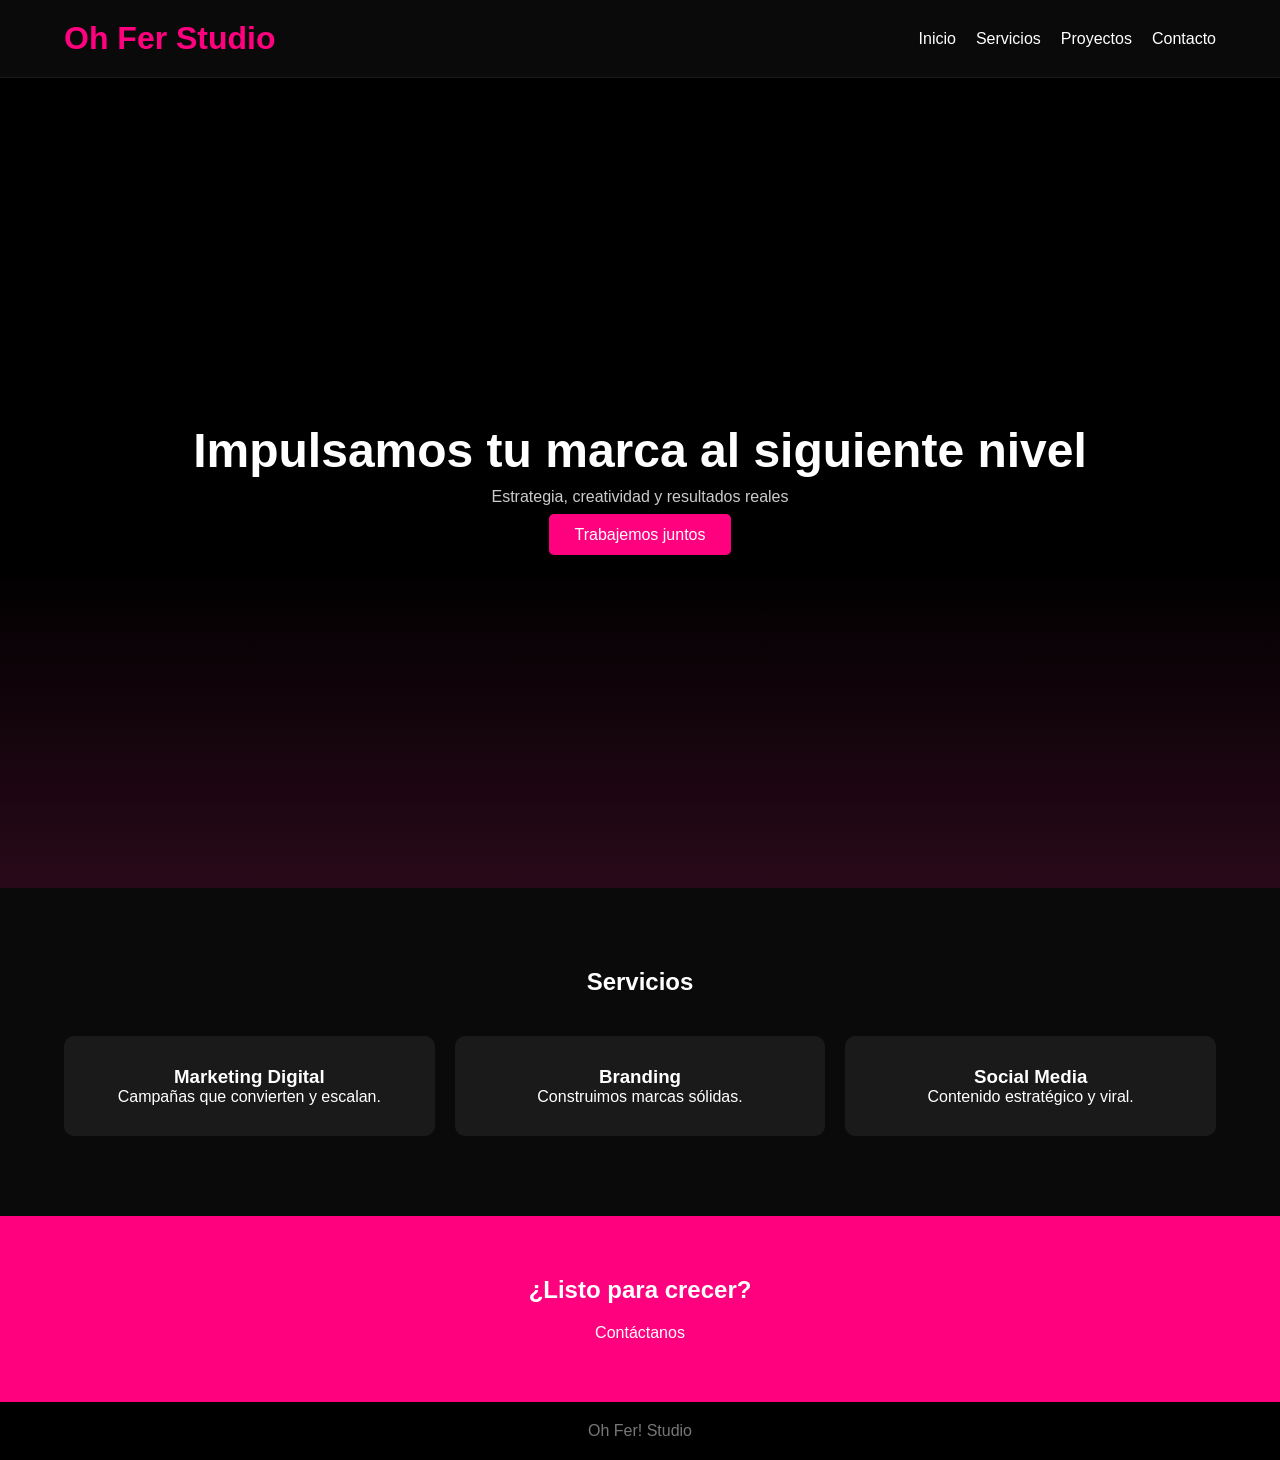
<file: index.html>
<!DOCTYPE html>
<html lang="es">
<head>
  <meta charset="UTF-8">
  <title>Oh Fer! Studio</title>
  <meta name="viewport" content="width=device-width, initial-scale=1.0">
  <link rel="stylesheet" href="styles.css">
</head>
<body>
  <div id="particles-js"></div>

  <script>
document.addEventListener("DOMContentLoaded", function () {
  if (typeof particlesJS === "undefined") {
    console.error("particles.js NO cargó");
    return;
  }

  particlesJS("particles-hero", {
    particles: {
      number: { value: 50 },
      color: { value: "#ff007f" },
      opacity: { value: 0.2 },
      size: { value: 3 },
      move: { speed: 1 }
    }
  });

  console.log("particles inicializado");
});
</script>
  <!-- NAVBAR -->
  <header class="header">
    <div class="container nav">
      <h1 class="logo">Oh Fer Studio</h1>
      <nav>
  <ul>
    <li><a href="index.html">Inicio</a></li>
    <li><a href="services.html">Servicios</a></li>
    <li><a href="projects.html">Proyectos</a></li>
    <li><a href="contact.html">Contacto</a></li>
  </ul>
</nav>
    </div>
  </header>

  <!-- HERO -->
  <section class="hero">
  <div id="particles-hero"></div>

  <div class="container hero-content">
    <h2>Impulsamos tu marca al siguiente nivel</h2>
    <p>Estrategia, creatividad y resultados reales</p>
    <a href="contact.html" class="btn">Trabajemos juntos</a>
  </div>
</section>

  <!-- SERVICIOS -->
  <section class="services container">
    <h2>Servicios</h2>
    <div class="grid">
      <div class="card">
        <h3>Marketing Digital</h3>
        <p>Campañas que convierten y escalan.</p>
      </div>
      <div class="card">
        <h3>Branding</h3>
        <p>Construimos marcas sólidas.</p>
      </div>
      <div class="card">
        <h3>Social Media</h3>
        <p>Contenido estratégico y viral.</p>
      </div>
    </div>
  </section>

  <!-- CTA -->
  <section class="cta">
    <div class="container">
      <h2>¿Listo para crecer?</h2>
      <a href="#" class="btn">Contáctanos</a>
    </div>
  </section>

  <!-- FOOTER -->
  <footer class="footer">
    <p>Oh Fer! Studio</p>
  </footer>

</body>
</html>
</file>
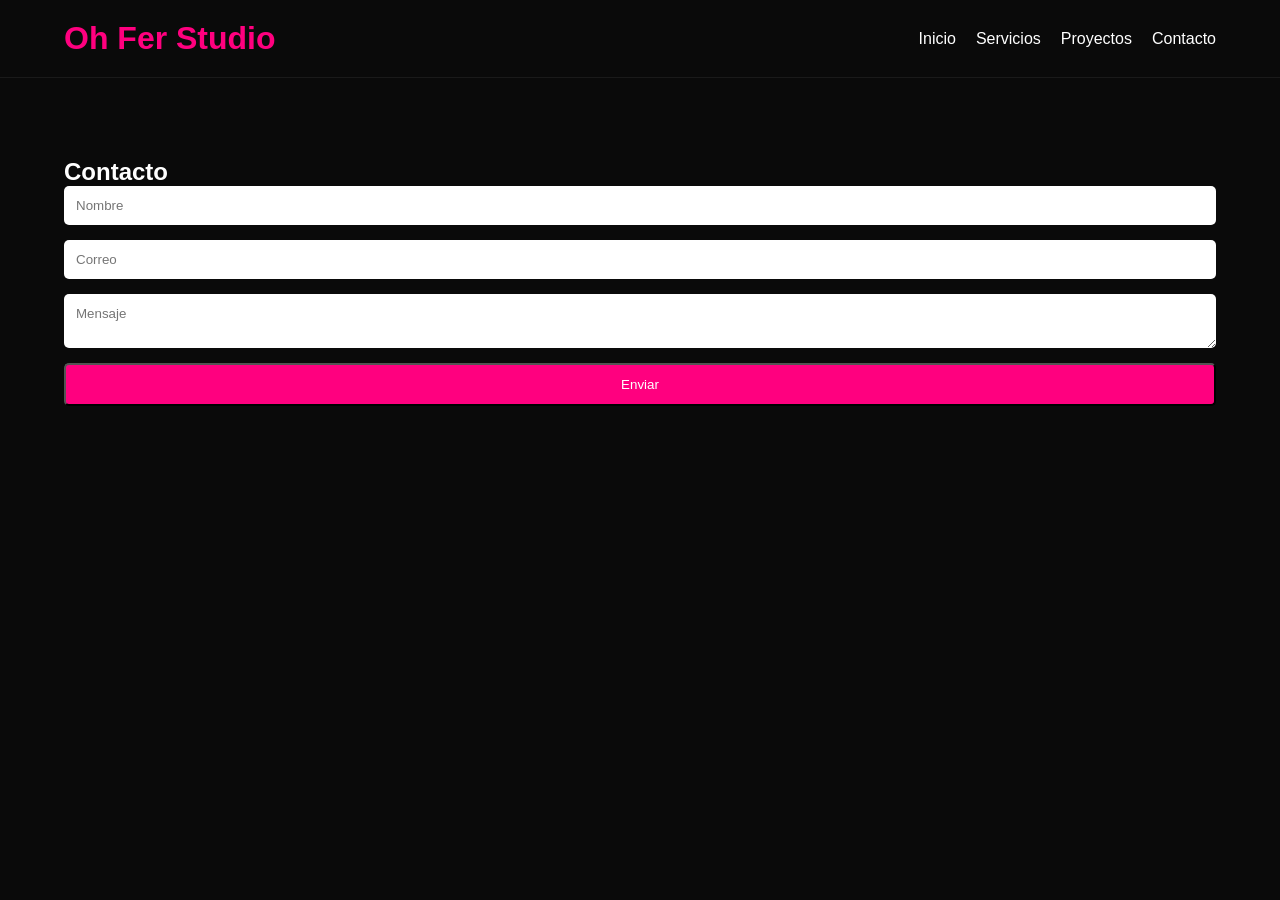
<file: contact.html>
<!DOCTYPE html>
<html lang="es">
<head>
  <meta charset="UTF-8">
  <title>Contacto</title>
  <meta name="viewport" content="width=device-width, initial-scale=1.0">
  <link rel="stylesheet" href="styles.css">
</head>
<body>

  <!-- NAVBAR -->
  <header class="header">
    <div class="container nav">
      <h1 class="logo">Oh Fer Studio</h1>
      <nav>
        <ul>
          <li><a href="index.html">Inicio</a></li>
          <li><a href="services.html">Servicios</a></li>
          <li><a href="projects.html">Proyectos</a></li>
          <li><a href="contact.html">Contacto</a></li>
        </ul>
      </nav>
    </div>
  </header>

  <!-- CONTACTO -->
  <section class="container" style="padding:80px 0;">
    <h2>Contacto</h2>

    <form class="contact-form">
      <input type="text" placeholder="Nombre" required>
      <input type="email" placeholder="Correo" required>
      <textarea placeholder="Mensaje"></textarea>
      <button class="btn">Enviar</button>
    </form>
  </section>

</body>
</html>
</file>
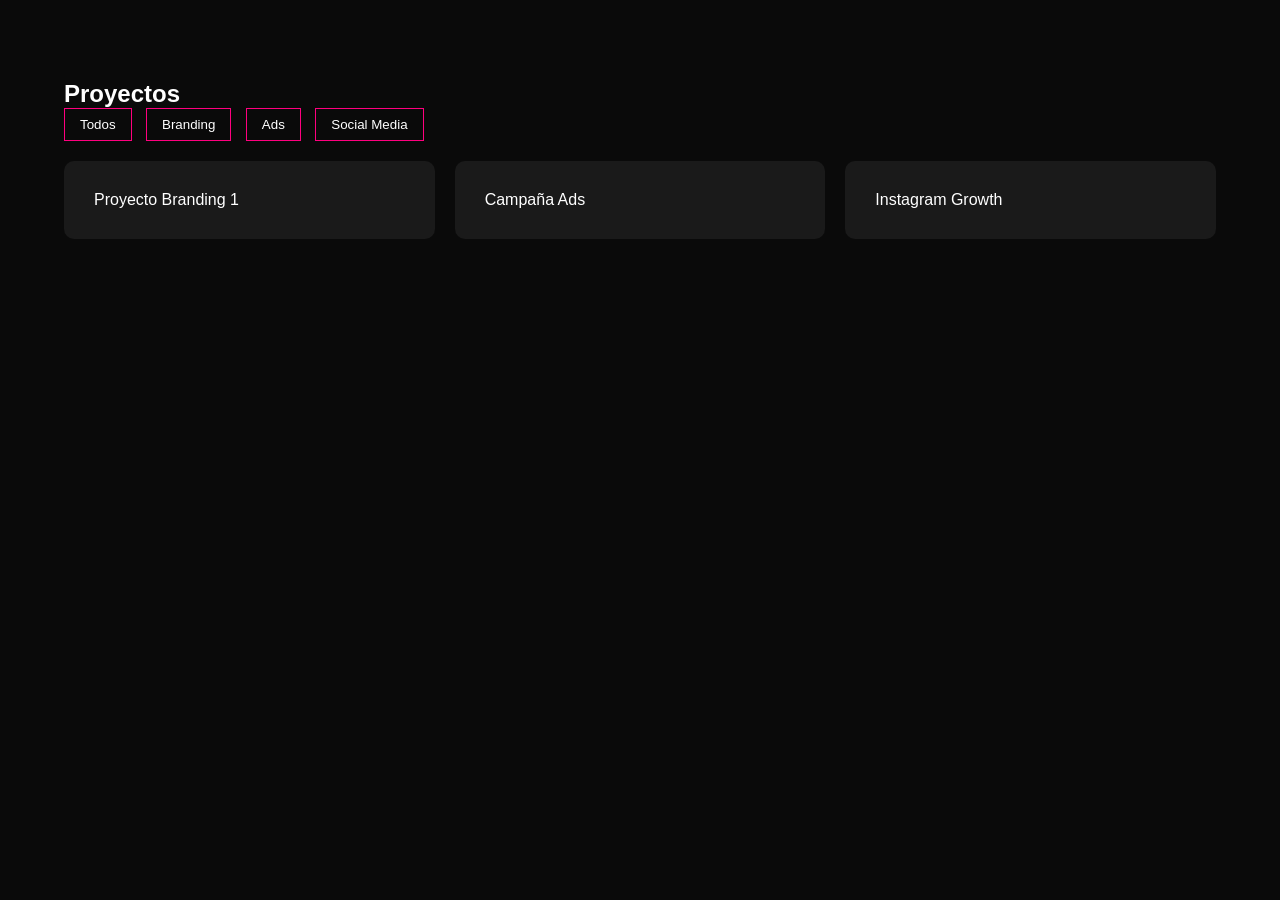
<file: projects.html>
<!DOCTYPE html>
<head>
  <meta charset="UTF-8">
  <title>Proyectos</title>
  <meta name="viewport" content="width=device-width, initial-scale=1.0">
  <link rel="stylesheet" href="styles.css">
</head>
<section class="container" style="padding:80px 0;">
  <h2>Proyectos</h2>

  <!-- FILTROS -->
  <div class="filters">
    <button onclick="filter('all')">Todos</button>
    <button onclick="filter('branding')">Branding</button>
    <button onclick="filter('ads')">Ads</button>
    <button onclick="filter('social')">Social Media</button>
  </div>

  <!-- PROYECTOS -->
  <div class="grid">
    <div class="card project branding">Proyecto Branding 1</div>
    <div class="card project ads">Campaña Ads</div>
    <div class="card project social">Instagram Growth</div>
  </div>
</section>

<script>
function filter(category) {
  const items = document.querySelectorAll('.project');

  items.forEach(item => {
    if (category === 'all' || item.classList.contains(category)) {
      item.style.display = 'block';
    } else {
      item.style.display = 'none';
    }
  });
}
</script>
</file>
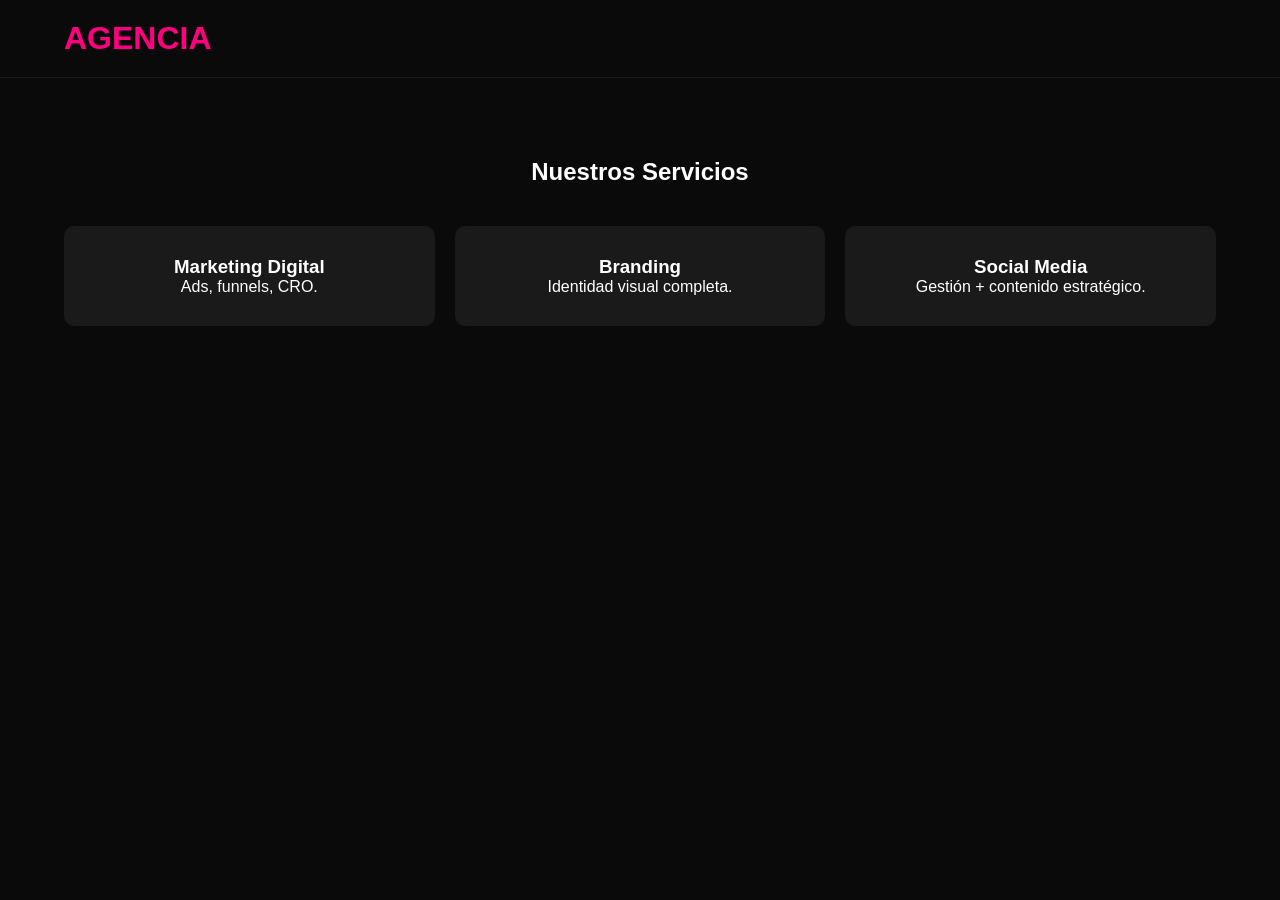
<file: services.html>
<!DOCTYPE html>
<html lang="es">
<head>
  <meta charset="UTF-8">
  <title>Servicios</title>
  <link rel="stylesheet" href="styles.css">
</head>
<body>

<header class="header">
  <div class="container nav">
    <h1 class="logo">AGENCIA</h1>
    <!-- NAV aquí -->
  </div>
</header>

<section class="services container">
  <h2>Nuestros Servicios</h2>

  <div class="grid">
    <div class="card">
      <h3>Marketing Digital</h3>
      <p>Ads, funnels, CRO.</p>
    </div>

    <div class="card">
      <h3>Branding</h3>
      <p>Identidad visual completa.</p>
    </div>

    <div class="card">
      <h3>Social Media</h3>
      <p>Gestión + contenido estratégico.</p>
    </div>
  </div>
</section>

</body>
</html>
</file>
<file: styles.css>
/* RESET */
* {
  margin: 0;
  padding: 0;
  box-sizing: border-box;
  font-family: Arial, sans-serif;
}

.project {
  display: block;
}

.hero {
  position: relative;
  height: 90vh;
  display: flex;
  align-items: center;
  text-align: center;
  overflow: hidden; /* importante */
  background: linear-gradient(180deg, #000000 60%, #ff007f20);
}

#particles-hero {
  position: absolute;
  inset: 0;           /* top:0 right:0 bottom:0 left:0 */
  z-index: 0;         /* capa de fondo */
}

.hero-content {
  position: relative;
  z-index: 1;         /* contenido por encima */
}
/* VARIABLES */
:root {
  --fucsia: #ff007f;
  --negro: #0a0a0a;
  --blanco: #ffffff;
  --gris: #1a1a1a;
}

/* GLOBAL */
body {
  background: var(--negro);
  color: var(--blanco);
}

.container {
  width: 90%;
  max-width: 1200px;
  margin: auto;
}

/* NAV */
.header {
  background: var(--negro);
  border-bottom: 1px solid var(--gris);
}

/* FORM */
.contact-form {
  display: flex;
  flex-direction: column;
  gap: 15px;
}

.contact-form input,
.contact-form textarea {
  padding: 12px;
  border: none;
  border-radius: 5px;
}

.contact-form button {
  cursor: pointer;
}

/* FILTROS */
.filters {
  margin-bottom: 20px;
}

.filters button {
  background: transparent;
  border: 1px solid var(--fucsia);
  color: var(--blanco);
  padding: 8px 15px;
  margin-right: 10px;
  cursor: pointer;
}

.filters button:hover {
  background: var(--fucsia);
}

.nav {
  display: flex;
  justify-content: space-between;
  align-items: center;
  padding: 20px 0;
}

.logo {
  color: var(--fucsia);
}

nav ul {
  list-style: none;
  display: flex;
  gap: 20px;
}

nav a {
  color: var(--blanco);
  text-decoration: none;
  transition: 0.3s;
}

nav a:hover {
  color: var(--fucsia);
}

/* HERO */
.hero {
  height: 90vh;
  display: flex;
  align-items: center;
  text-align: center;
  background: linear-gradient(180deg, #000000 60%, #ff007f20);
}

.hero h2 {
  font-size: 3rem;
  margin-bottom: 10px;
}

.hero p {
  margin-bottom: 20px;
  color: #ccc;
}

/* BUTTON */
.btn {
  background: var(--fucsia);
  color: var(--blanco);
  padding: 12px 25px;
  text-decoration: none;
  border-radius: 5px;
  transition: 0.3s;
}

.btn:hover {
  background: #cc0066;
}

/* SERVICES */
.services {
  padding: 80px 0;
  text-align: center;
}

.services h2 {
  margin-bottom: 40px;
}

.grid {
  display: grid;
  grid-template-columns: repeat(auto-fit, minmax(250px, 1fr));
  gap: 20px;
}

.card {
  background: var(--gris);
  padding: 30px;
  border-radius: 10px;
  transition: 0.3s;
}

.card:hover {
  transform: translateY(-10px);
  border: 1px solid var(--fucsia);
}

/* CTA */
.cta {
  background: var(--fucsia);
  text-align: center;
  padding: 60px 20px;
}

.cta h2 {
  margin-bottom: 20px;
  color: var(--blanco);
}

/* FOOTER */
.footer {
  text-align: center;
  padding: 20px;
  background: #000;
  color: #777;
}
</file>
